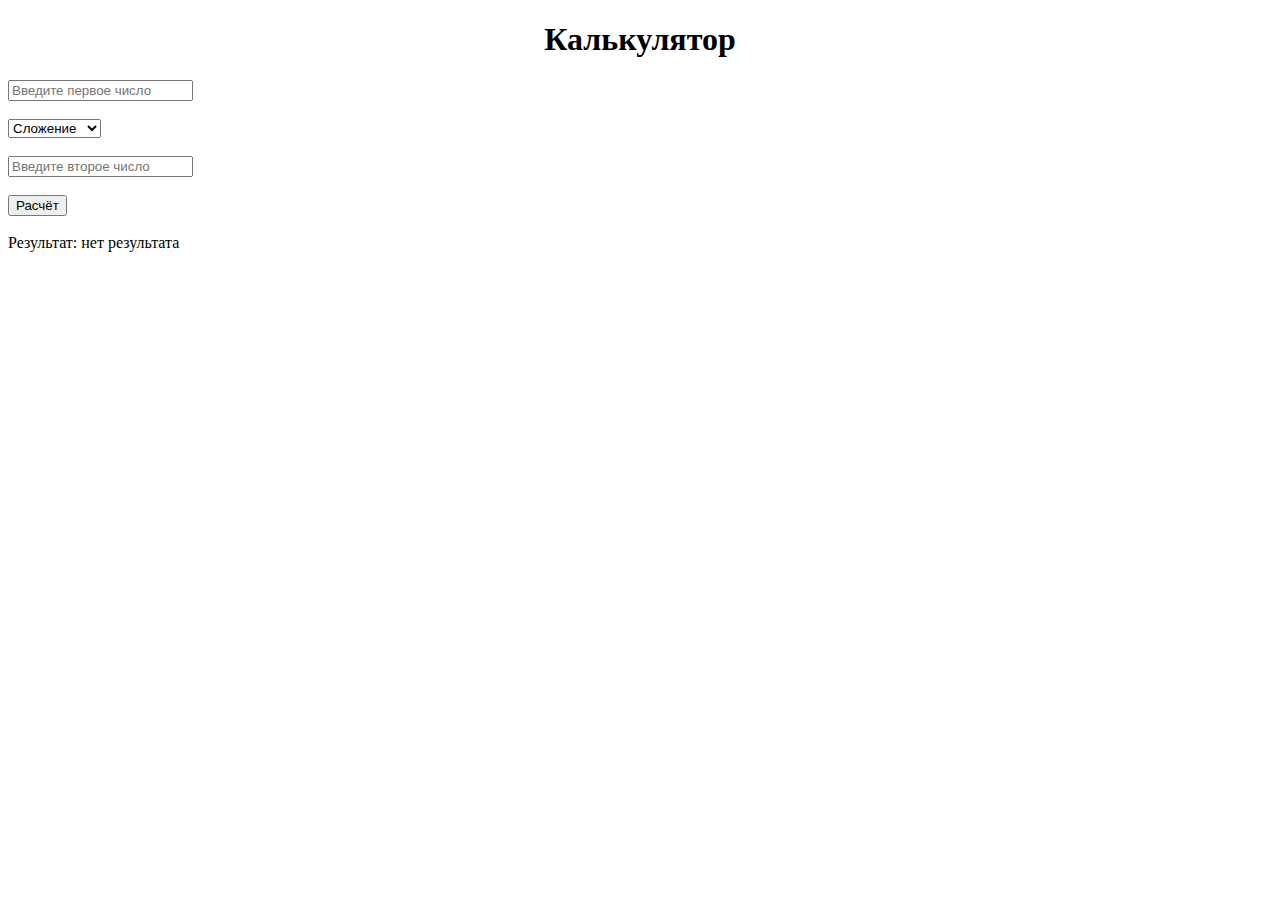
<file: lesson_1/index.html>
<!DOCTYPE html>
<html>
<head>
	<title>Урок JavaScript</title>

</head>

	<body>
		<h1 style="text-align: center">Калькулятор</h1>
	<div id="div1">
		<input id="number_1" type="text" placeholder="Введите первое число">
		<br><br>
		<select id="what_doing">
			<option value="add">Сложение</option>
			<option value="sub">Вычетание</option>
			<option value="mul">Умножение</option>
			<option value="div">Деление</option>
		</select>
		<br><br>
		<input id="number_2" type="text" placeholder="Введите второе число">
		<br><br>
		<input id="butt" type="button" value="Расчёт">
		<br><br>
		Результат: <label id="rezult">нет результата</label>
	</div>
	
		<script src="les_1.js"></script>
	</body>
	
	
</html>
</file>
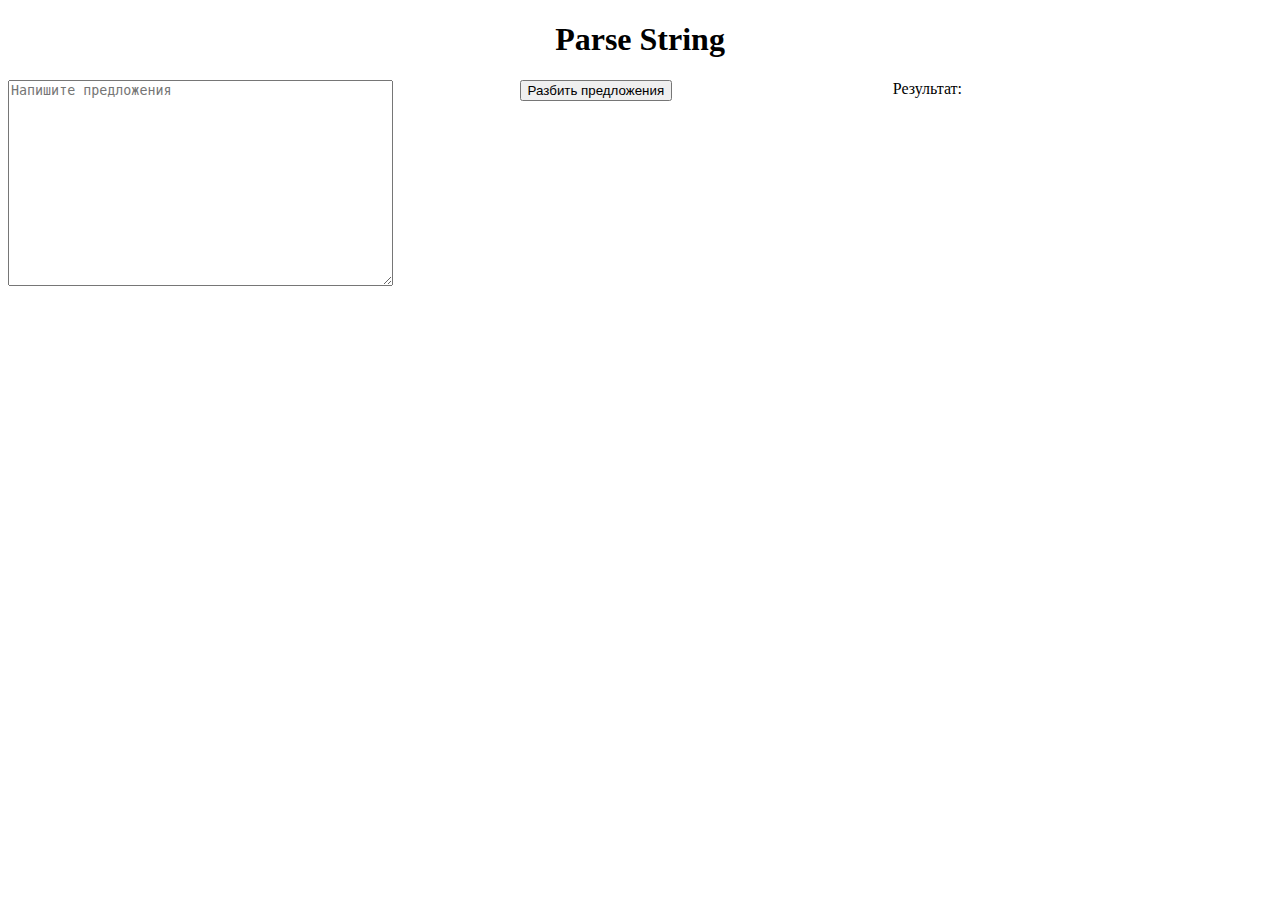
<file: lesson_2/index.html>
<!DOCTYPE html>
<html>
<head>
	<meta charset="utf-8"/>
	<title>JavaScript lesson №2</title>
	<link rel="stylesheet" href="style.css" type="text/css">
</head>
	
	<body>
		
	<h1 style="text-align: center">Parse String</h1>
		
	<div id="mainDiv">
		<textarea id="textArea" placeholder="Напишите предложения"></textarea>
		<!--<input id="parseString" type="button" value="Разбить предложения">-->
		
		<div id="divRes">
			<label id="viewRes" >Результат:</label><br>
			
		</div>
		<input id="parseString" type="button" value="Разбить предложения" onclick="parseTextArea()">
	</div>
	<div id="infoStr">
		
		</div>
		
		
	<script src="script.js"></script>
			
	</body>

</html>
</file>
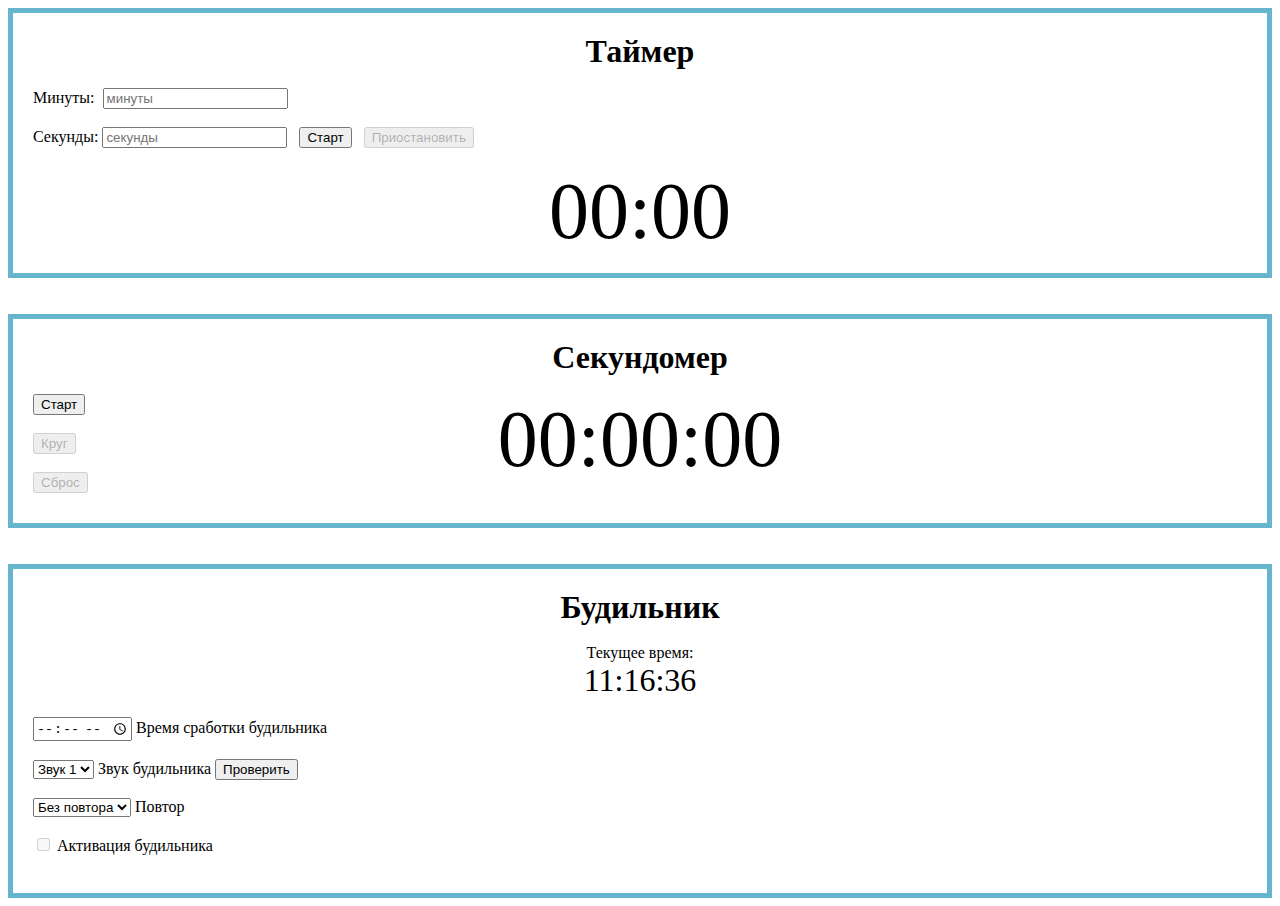
<file: lesson_3/index.html>
<!DOCTYPE html>
<html>
<head>
	<meta charset="utf-8"/>
	<title>JavaScript lesson №3</title>
	<link rel="stylesheet" href="style.css" type="text/css">
</head>
	
	<body>
		
	<div id="timerDiv">
			<h1 id="timerHeader">Таймер</h1><br>
			Минуты: &nbsp;<input id="minutsTimerInput" type="number" placeholder="минуты"><br><br>
			Секунды: <input id="secondsTimerInput" type="number" placeholder="секунды">&nbsp;&nbsp;
			<input id="startTimer" type="button" value="Старт" onclick="startTimer()">&nbsp;&nbsp;
			<input id="suspendTimer" type="button" value="Приостановить" onclick="pauseTimer()" disabled>
			<br>
			<br>
			<div id="rezultTimerDiv">
					<label id="resultTimerLabel">00:00</label>
			</div>
	</div>
	<br>
	<br>
	<div id="stopwatchDiv">
		<h1>Секундомер</h1><br>
		<div id="buttonsDiv">
		<input id="startStopWatch" type="button" value="Старт" onclick="start()"><br><br>
		<input id="pointStopWatch" type="button" value="Круг" disabled onclick="pointTime()"><br><br>
		<input id="resetStopWatch" type="button" value="Сброс" disabled onclick="reset()">
		</div>
			<div id="labelDiv">
				<label id="stopWatchLabel">00:00:00</label>
			</div>
			<br>
			<div id="stopWatchPointLabel">
				<label id="pointTimeLabel"></label>
			</div>
	</div>
	<br>
	<br>
	<div id="alarmDiv">
		<h1>Будильник</h1><br>
		<div id="currentTimeDiv">
			<label>Текущее время:</label><br>
			<label id="currTime"></label>
		</div>
		<br>
		<div id="settingAlarmDiv">
			<input id="timeAlarmInput" type="time"> Время сработки будильника<br><br>
			<select id="selectSoundInput">
				<option value="sound_1">Звук 1</option>
				<option value="sound_2">Звук 2</option>
				<option value="sound_3">Звук 3</option>
				<option value="sound_4">Звук 4</option>
			</select> Звук будильника <input id="checkSoundBtn" type="button" value="Проверить" onclick="checkSound()"><br><br>
			<select id="replayAlarmInput">
					<option value="0">Без повтора</option>
					<option value="5">5 минут</option>
					<option value="10">10 минут</option>
					<option value="15">15 минут</option>
					<option value="20">20 минут</option>
			</select> Повтор<br><br>
			<input id="actionAlarmInput" type="checkbox" disabled> Активация будильника<br><br>

			<div id="viewAlarmDiv">
				<label id="beforTimeLabel">Осталось 00:12:50</label><br><br>
				<input id="turnOffAlarmBtn" type="button" value="Выключить" disabled onclick="turnOffAlarm()"><br><br>
				<input id="replayAlarmBtn" type="button" value="Повтор" disabled onclick="replayAlarm()">

			</div>
		</div>
	</div>
		
	<script src="timer.js"></script>
	<script src="stopwatch.js"></script>
	<script src="alarm.js"></script>
			
	</body>

</html>
</file>
<file: lesson_2/style.css>
#mainDiv {position: relative}
#divRes {position: absolute; /*background-color: aqua;*/ width: 30%; height: 100%; top: 0;left: 70% }

#textArea {position: relative; width: 30%; height: 200px}
#parseString {position: absolute; margin-left: 10%}
#viewRes {position: relative;}

#infoStr {position: absolute; /*background-color: blueviolet;*/  width: 30%; height: 200px; left: 69.6%}
</file>
<file: lesson_3/style.css>
h1 {
    margin: 0px;
    text-align: center;
}

#timerDiv {
    height: 220px;
    position: relative;
    padding: 20px;
    border: 5px solid rgb(101, 181, 206);
}

#rezultTimerDiv {
    text-align: center;
}

#resultTimerLabel {
    font-size: 500%;
}
/*~~~~~~~~~~~~~~~~~~~~~~~~~~~~~~~~~~~~~~~~~~~~~~~~~~~~~~~~~~~~~~~~~~~~~~~~~~~~~~~~~~~~~~~~~~~~~~~~~~~~~~~~~~~~~~~*/

#stopwatchDiv {
    /*height: 220px;*/
    position: relative;
    padding: 20px;
    border: 5px solid rgb(101, 181, 206);
}

#buttonsDiv {
    position: absolute;
    /*top: 50px;*/
}

#labelDiv {
    text-align: center;
}

#stopWatchLabel {
    font-size: 500%;
}

#stopWatchPointLabel {
    text-align: center;
}
/*~~~~~~~~~~~~~~~~~~~~~~~~~~~~~~~~~~~~~~~~~~~~~~~~~~~~~~~~~~~~~~~~~~~~~~~~~~~~~~~~~~~~~~~~~~~~~~~~~~~~~~~~~~~~~~~*/

#alarmDiv {
    /*height: 220px;*/
    position: relative;
    padding: 20px;
    border: 5px solid rgb(101, 181, 206);
}

#currentTimeDiv {
    text-align: center;
}

#currTime {
    font-family: Calibri;
    font-size: 200%;
}

#settingAlarmDiv {
    position: relative;
}

#viewAlarmDiv {
    position: absolute;
    top: 0;
    right: 0;
    height: 100%;
    width: 50%;
    text-align: center;
    display: none;
}

#beforTimeLabel{
    font-size: 150%;
}
</file>
